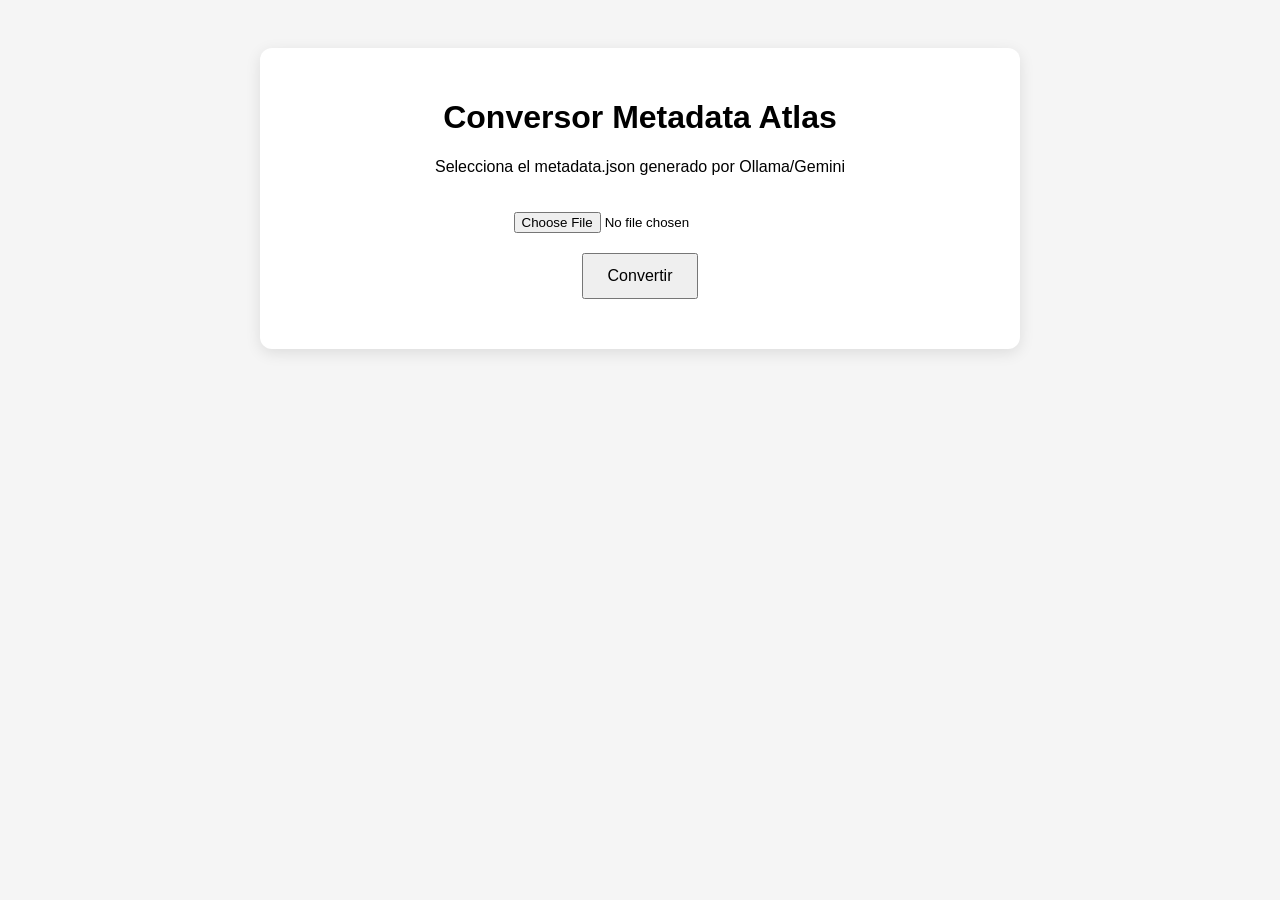
<file: Tools/convertidor_metadata-FINAL.html>
<!DOCTYPE html>
<html lang="es">
<head>
<meta charset="UTF-8">
<meta name="viewport" content="width=device-width, initial-scale=1.0">
<title>Conversor Metadata Atlas</title>

<style>
body{
    font-family:Arial,Helvetica,sans-serif;
    background:#f5f5f5;
    padding:40px;
    text-align:center;
}

.box{
    max-width:700px;
    margin:auto;
    background:white;
    padding:30px;
    border-radius:12px;
    box-shadow:0 4px 15px rgba(0,0,0,.1);
}

input{
    margin:20px 0;
}

button{
    padding:12px 24px;
    font-size:16px;
    cursor:pointer;
}

#status{
    margin-top:20px;
    color:#0a7a0a;
}
</style>
</head>
<body>

<div class="box">
    <h1>Conversor Metadata Atlas</h1>

    <p>
        Selecciona el metadata.json generado por Ollama/Gemini
    </p>

    <input type="file" id="fileInput" accept=".json">

    <br>

    <button id="convertBtn">
        Convertir
    </button>

    <div id="status"></div>
</div>

<script>

document.getElementById("convertBtn").addEventListener("click", async () => {

    const file = document.getElementById("fileInput").files[0];

    if(!file){
        alert("Selecciona un archivo JSON");
        return;
    }

    try{

        const text = await file.text();
        const source = JSON.parse(text);

        if(!Array.isArray(source.items)){
            alert("Este archivo no contiene 'items'");
            return;
        }

        const atlas = {};

        source.items.forEach(item => {

            atlas[item.filename] = {
                title: item.title || "",
                location: item.location || "",
                description: "",
                visible: true
            };

        });

        const output = JSON.stringify(atlas, null, 4);

        const blob = new Blob(
            [output],
            {type:"application/json"}
        );

        const url = URL.createObjectURL(blob);

        const a = document.createElement("a");
        a.href = url;
        a.download = "metadata.json";
        a.click();

        URL.revokeObjectURL(url);

        document.getElementById("status").textContent =
            `Convertidos ${source.items.length} elementos`;

    }
    catch(err){

        console.error(err);

        alert(
            "Error al leer el JSON.\n\n" +
            err.message
        );

    }

});

</script>

</body>
</html>
</file>
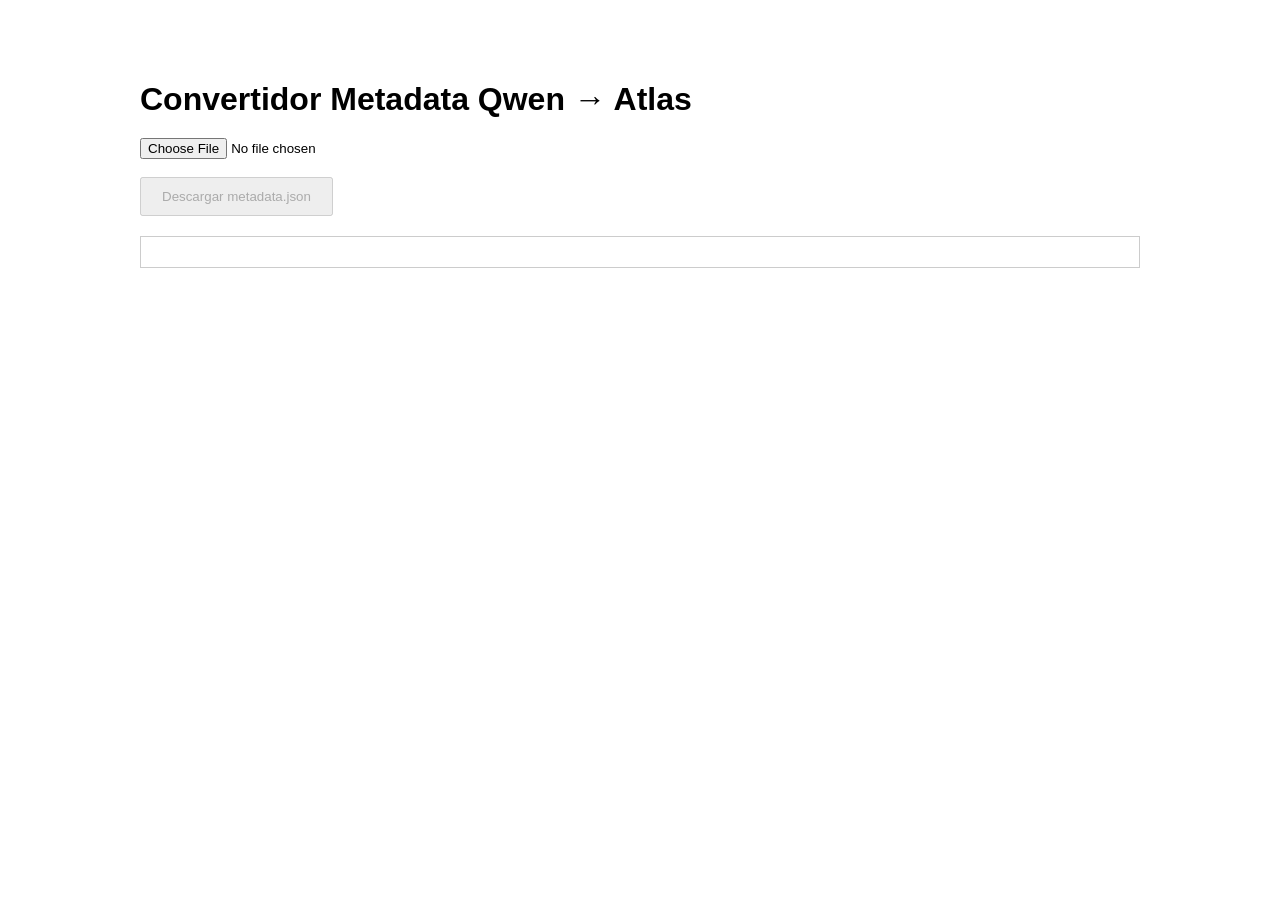
<file: Tools/convertidor_metadata.html>
<!DOCTYPE html>
<html lang="es">
<head>
<meta charset="UTF-8">
<title>Convertidor Metadata Qwen → Atlas</title>

<style>
body{
    font-family:Arial,sans-serif;
    max-width:1000px;
    margin:40px auto;
    padding:20px;
}

h1{
    margin-bottom:20px;
}

button{
    padding:10px 20px;
    cursor:pointer;
}

#preview{
    margin-top:20px;
    border:1px solid #ccc;
    padding:15px;
    max-height:500px;
    overflow:auto;
}

.item{
    padding:10px;
    border-bottom:1px solid #eee;
}

.filename{
    font-weight:bold;
}

.title{
    color:#0a66c2;
}

.location{
    color:#666;
}
</style>
</head>
<body>

<h1>Convertidor Metadata Qwen → Atlas</h1>

<input type="file" id="fileInput" accept=".json">

<br><br>

<button id="downloadBtn" disabled>
Descargar metadata.json
</button>

<div id="preview"></div>

<script>

let atlasMetadata = null;

document.getElementById("fileInput").addEventListener("change", async (e)=>{

    const file = e.target.files[0];

    if(!file) return;

    try{

        const text = await file.text();
        const data = JSON.parse(text);

        if(!Array.isArray(data.items)){
            alert("No parece un metadata.json generado por Qwen.");
            return;
        }

        atlasMetadata = {};

        const preview = document.getElementById("preview");
        preview.innerHTML = "";

        data.items.forEach(item=>{

            atlasMetadata[item.filename] = {
                title: item.title || "",
                location: item.location || "",
                description: item.description || "",
                visible: true
            };

            const div = document.createElement("div");
            div.className = "item";

            div.innerHTML = `
                <div class="filename">${item.filename}</div>
                <div class="title">${item.title || ""}</div>
                <div class="location">${item.location || ""}</div>
            `;

            preview.appendChild(div);
        });

        document.getElementById("downloadBtn").disabled = false;

        alert(
            "Conversión correcta.\n\n" +
            Object.keys(atlasMetadata).length +
            " elementos convertidos."
        );

    }catch(err){

        console.error(err);

        alert(
            "Error leyendo el archivo.\n\n" +
            err.message
        );
    }

});

document.getElementById("downloadBtn").addEventListener("click", ()=>{

    if(!atlasMetadata) return;

    const blob = new Blob(
        [
            JSON.stringify(
                atlasMetadata,
                null,
                4
            )
        ],
        {
            type:"application/json"
        }
    );

    const a = document.createElement("a");

    a.href = URL.createObjectURL(blob);
    a.download = "metadata.json";

    document.body.appendChild(a);

    a.click();

    a.remove();

    URL.revokeObjectURL(a.href);

});

</script>

</body>
</html>
</file>
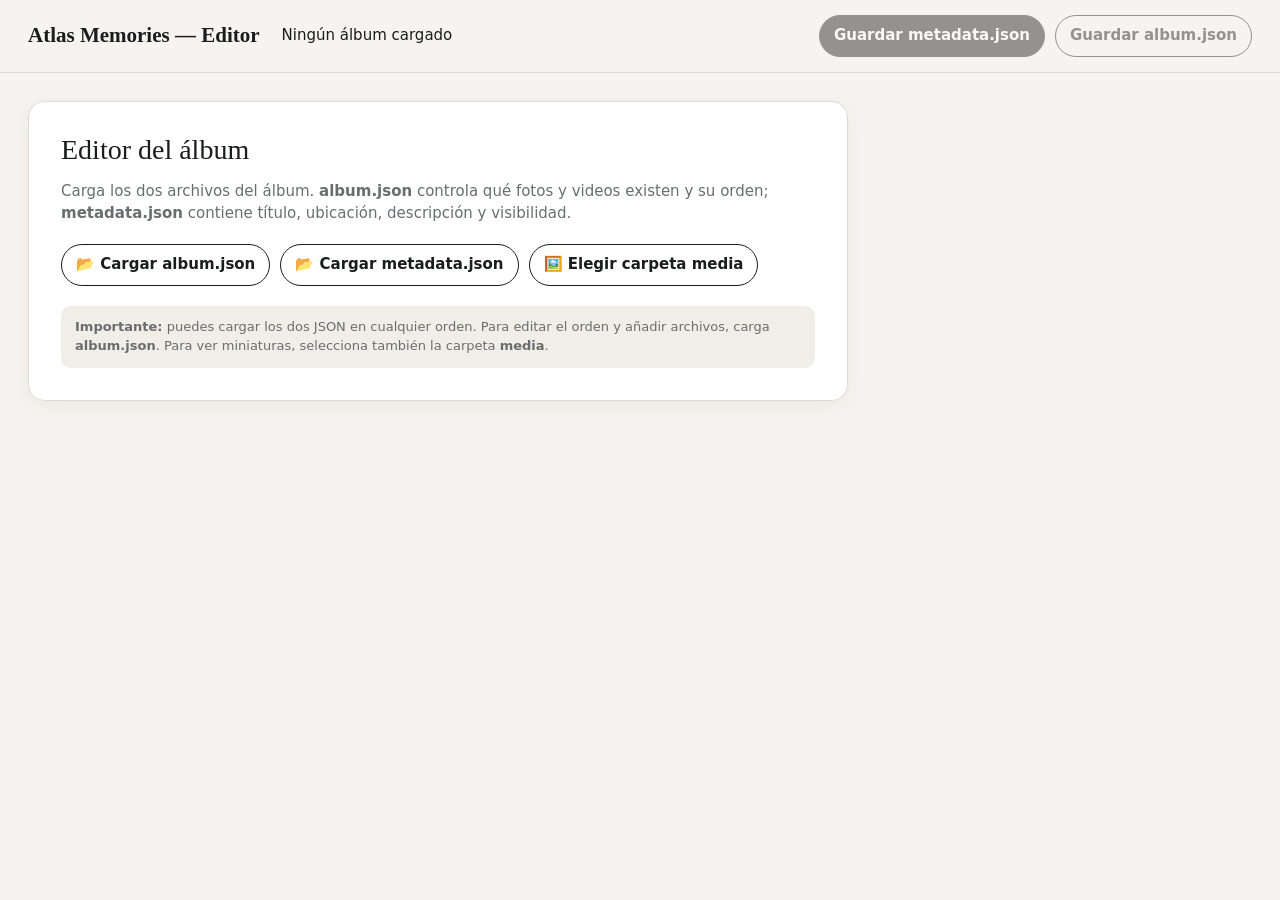
<file: Tools/editor_atlas.html>
<!doctype html>
<html lang="es">
<head>
<meta charset="utf-8">
<meta name="viewport" content="width=device-width, initial-scale=1">
<title>Atlas Memories — Editor de álbum</title>
<style>
:root{--ink:#1b1c1d;--muted:#6a6d70;--paper:#f6f4f0;--card:#fff;--line:#dedbd4;--accent:#b54b32;--changed:#fff4c8;--danger:#a33b2a;--ok:#356b3b}
*{box-sizing:border-box}
body{margin:0;color:var(--ink);font:15px/1.45 system-ui,-apple-system,BlinkMacSystemFont,"Segoe UI",sans-serif;background:var(--paper)}
header{position:sticky;top:0;z-index:10;padding:15px 28px;border-bottom:1px solid var(--line);background:rgba(246,244,240,.96);backdrop-filter:blur(12px)}
.bar{max-width:1400px;margin:auto;display:flex;gap:10px;align-items:center;flex-wrap:wrap}
h1{margin:0 12px 0 0;font:600 21px/1.1 Georgia,serif}.spacer{flex:1}
button,.button{border:1px solid var(--ink);border-radius:999px;cursor:pointer;padding:9px 14px;background:transparent;color:var(--ink);font:inherit;font-weight:600}
button:hover,.button:hover{background:#e9e5dd}
button.primary{background:var(--ink);color:#fff}
button.danger{border-color:var(--danger);color:var(--danger)}
button:disabled{opacity:.45;cursor:not-allowed}
input[type=file]{display:none}
main{max-width:1400px;margin:auto;padding:28px}
.intro{max-width:820px;padding:32px;border:1px solid var(--line);border-radius:16px;background:var(--card);box-shadow:0 5px 20px #483a2410}
.intro h2{font:500 28px/1.15 Georgia,serif;margin:0 0 10px}.intro p{color:var(--muted)}
.load-buttons{display:flex;gap:10px;flex-wrap:wrap;margin:20px 0}
.notice,.status{margin-top:16px;padding:12px 14px;border-radius:10px;background:#f1eee8;color:var(--muted);font-size:13px}
.status strong{color:var(--ink)}
#workspace[hidden]{display:none}
.tools{display:flex;gap:10px;align-items:center;flex-wrap:wrap;margin-bottom:18px}
#search{flex:1;min-width:220px;max-width:520px;padding:10px 14px;border:1px solid var(--line);border-radius:999px;font:inherit;background:#fff}
.count{color:var(--muted)}
.grid{display:grid;grid-template-columns:repeat(auto-fit,minmax(540px,1fr));gap:18px}
.entry{display:grid;grid-template-columns:minmax(180px,38%) 1fr;gap:18px;padding:15px;border:1px solid var(--line);border-radius:16px;background:#fff}
.entry.changed{border-color:#d69d16;background:var(--changed)}
.entry.new{border-color:#5b8a5b;background:#f2f8f2}
.entry.deleted{opacity:.55;border-color:var(--danger);background:#f9e7e1}
.preview{aspect-ratio:4/5;min-height:220px;overflow:hidden;position:relative;border-radius:10px;background:#e8e5df;display:grid;place-items:center;color:var(--muted);text-align:center}
.preview img,.preview video{width:100%;height:100%;object-fit:cover}
.filename{position:absolute;right:0;bottom:0;left:0;padding:5px 7px;color:#fff;background:#0009;font-size:11px;white-space:nowrap;overflow:hidden;text-overflow:ellipsis}
.badge{display:inline-block;padding:3px 7px;border-radius:999px;background:#eee;color:#666;font-size:11px;margin-bottom:8px}
.badge.new{background:#dff0df;color:#276027}.badge.deleted{background:#f0d4ce;color:#8b2e20}
label.field{display:block;margin:0 0 12px;color:var(--muted);font-size:12px;font-weight:700;letter-spacing:.055em;text-transform:uppercase}
input[type=text],input[type=number],textarea{display:block;width:100%;margin-top:5px;padding:9px 10px;border:1px solid var(--line);border-radius:8px;background:#fff;color:var(--ink);font:inherit}
textarea{min-height:92px;resize:vertical}
.actions{display:flex;gap:7px;flex-wrap:wrap;margin-top:4px}
.actions button{padding:7px 10px;font-size:13px}
.order{display:flex;align-items:center;gap:8px;margin-bottom:12px}
.order label{flex:1;margin:0;color:var(--muted);font-size:12px;font-weight:700;text-transform:uppercase}
.order input{width:80px;text-align:center}
.empty{padding:50px;text-align:center;color:var(--muted)}
</style>
</head>
<body>
<header>
  <div class="bar">
    <h1>Atlas Memories — Editor</h1>
    <span id="status">Ningún álbum cargado</span>
    <span class="spacer"></span>
    <button id="saveMetadata" class="primary" disabled>Guardar metadata.json</button>
    <button id="saveAlbum" disabled>Guardar album.json</button>
  </div>
</header>

<main>
<section id="intro" class="intro">
  <h2>Editor del álbum</h2>
  <p>Carga los dos archivos del álbum. <strong>album.json</strong> controla qué fotos y videos existen y su orden; <strong>metadata.json</strong> contiene título, ubicación, descripción y visibilidad.</p>
  <div class="load-buttons">
    <label class="button" for="albumInput">📂 Cargar album.json</label>
    <input id="albumInput" type="file" accept=".json,application/json">
    <label class="button" for="metadataInput">📂 Cargar metadata.json</label>
    <input id="metadataInput" type="file" accept=".json,application/json">
    <label class="button" for="mediaFolderInput">🖼️ Elegir carpeta media</label>
    <input id="mediaFolderInput" type="file" webkitdirectory directory multiple>
  </div>
  <div class="notice" id="loadStatus">
    <strong>Importante:</strong> puedes cargar los dos JSON en cualquier orden. Para editar el orden y añadir archivos, carga <strong>album.json</strong>. Para ver miniaturas, selecciona también la carpeta <strong>media</strong>.
  </div>
</section>

<section id="workspace" hidden>
  <div class="status" id="projectStatus"></div>
  <div class="tools">
    <button id="addFiles">➕ Añadir fotos/videos</button>
    <input id="addFilesInput" type="file" accept="image/*,video/*" multiple>
    <button id="applyOrder">Aplicar orden escrito</button>
    <button id="sortAsc">📅 Fecha ↑ (Antiguas primero)</button>
    <button id="sortDesc">📅 Fecha ↓ (Recientes primero)</button>
    <button id="restoreDeleted">Restaurar eliminados</button>
    <input id="search" type="search" placeholder="Buscar archivo, título, ubicación o descripción…">
    <span id="count" class="count"></span>
  </div>
  <div id="grid" class="grid"></div>
  <div id="empty" class="empty" hidden>No hay elementos que coincidan.</div>
</section>
</main>

<script>
"use strict";
(() => {
  const $ = id => document.getElementById(id);

  const state = {
    album:null,
    metadata:null,
    entries:[],
    deleted:new Set(),
    newFiles:new Map(),
    media:new Map(),
    albumLoaded:false,
    metadataLoaded:false
  };

  const isVideo = name => /\.(mp4|mov|m4v|webm|avi|mkv)$/i.test(name || "");

  function fileName(item){
    return item?.file || item?.filename || item?.relative_path || "";
  }

  function metadataMap(raw){
    if(!raw || typeof raw !== "object" || Array.isArray(raw)) return {};
    const out={};
    for(const [key,value] of Object.entries(raw)){
      if(value && typeof value === "object" && !Array.isArray(value)) out[key]=value;
    }
    return out;
  }

  function formatDate(value){
    if(!value) return "";
    const m=String(value).match(/^(\d{4})[:-](\d{2})[:-](\d{2})(?:[ T](\d{2}):(\d{2}):(\d{2}))?/);
    if(!m) return String(value);
    return `${m[1]}:${m[2]}:${m[3]} ${m[4]||"00"}:${m[5]||"00"}:${m[6]||"00"}`;
  }

  function rebuildEntries(){
    if(!state.albumLoaded && !state.metadataLoaded) return;

    const md=metadataMap(state.metadata);
    if(state.albumLoaded){
      const items=Array.isArray(state.album.items) ? state.album.items : [];
      state.entries=items.map((item,i)=>{
        const file=fileName(item);
        const extra=md[file] || {};
        return {
          file,
          filename:file,
          type:item.type || (isVideo(file) ? "video":"photo"),
          date:formatDate(item.date || extra.date || ""),
          title:extra.title || "",
          location:extra.location || "",
          description:extra.description || "",
          visible:extra.visible !== false,
          __oldAlbum:item,
          __new:false,
          __order:i+1
        };
      });
    } else {
      state.entries=Object.entries(md).map(([file,extra],i)=>({
        file,
        filename:file,
        type:extra.type || (isVideo(file) ? "video":"photo"),
        date:formatDate(extra.date || ""),
        title:extra.title || "",
        location:extra.location || "",
        description:extra.description || "",
        visible:extra.visible !== false,
        __oldAlbum:null,
        __new:false,
        __order:i+1
      }));
    }

    render();
    updateStatus();
  }

  function render(){
    const grid=$("grid");
    grid.innerHTML="";

    state.entries.forEach((item,index)=>{
      const article=document.createElement("article");
      article.className="entry";
      if(state.deleted.has(item)) article.classList.add("deleted");
      if(item.__new) article.classList.add("new");

      const preview=document.createElement("div");
      preview.className="preview";

      const media=state.media.get(item.file.toLowerCase());
      if(media){
        if(media.type==="video"){
          const v=document.createElement("video");
          v.src=media.url; v.muted=true; v.controls=true; v.preload="metadata";
          preview.appendChild(v);
        }else{
          const img=document.createElement("img");
          img.src=media.url; img.alt=item.file;
          preview.appendChild(img);
        }
      }else{
        preview.textContent=item.type==="video" ? "🎥 VIDEO" : "🖼️ FOTO";
      }

      const fn=document.createElement("div");
      fn.className="filename"; fn.textContent=item.file;
      preview.appendChild(fn);

      const fields=document.createElement("div");

      const badge=document.createElement("span");
      badge.className="badge";
      badge.textContent=state.deleted.has(item) ? "Marcado para eliminar" : (item.__new ? "Nuevo archivo" : "Elemento");
      if(state.deleted.has(item)) badge.classList.add("deleted");
      if(item.__new && !state.deleted.has(item)) badge.classList.add("new");
      fields.appendChild(badge);

      const order=document.createElement("div");
      order.className="order";
      const orderLabel=document.createElement("label");
      orderLabel.textContent="Orden";
      const orderInput=document.createElement("input");
      orderInput.type="number"; orderInput.min="1"; orderInput.step="1"; orderInput.value=index+1;
      orderInput.addEventListener("input",()=>{ item.__order=Number(orderInput.value)||index+1; article.classList.add("changed"); });
      orderLabel.appendChild(orderInput);
      order.appendChild(orderLabel);
      fields.appendChild(order);

      function addText(label,key){
        const l=document.createElement("label");
        l.className="field"; l.textContent=label;
        let input=document.createElement("textarea");
        if(key!=="description") input=document.createElement("input");
        if(key==="date") input.placeholder="YYYY:MM:DD HH:MM:SS";
        input.value=item[key] ?? "";
        input.addEventListener("input",()=>{
          item[key]=input.value;
          article.classList.add("changed");
        });
        l.appendChild(input);
        fields.appendChild(l);
      }

      addText("Fecha","date");
      addText("Título","title");
      addText("Ubicación","location");
      addText("Descripción","description");

      const actions=document.createElement("div");
      actions.className="actions";

      const up=document.createElement("button");
      up.textContent="↑ Subir";
      up.disabled=index===0 || state.deleted.has(item);
      up.onclick=()=>move(index,-1);

      const down=document.createElement("button");
      down.textContent="↓ Bajar";
      down.disabled=index===state.entries.length-1 || state.deleted.has(item);
      down.onclick=()=>move(index,1);

      const del=document.createElement("button");
      del.className="danger";
      del.textContent=state.deleted.has(item) ? "Marcado" : "🗑 Eliminar";
      del.disabled=state.deleted.has(item);
      del.onclick=()=>{state.deleted.add(item);render();};

      actions.append(up,down,del);
      fields.appendChild(actions);

      article.append(preview,fields);
      grid.appendChild(article);
    });

    filter();
  }

  function move(index,direction){
    const target=index+direction;
    if(target<0 || target>=state.entries.length) return;
    [state.entries[index],state.entries[target]]=[state.entries[target],state.entries[index]];
    render();
  }

  function applyOrder(){
    const active=state.entries.filter(x=>!state.deleted.has(x));
    active.forEach((item,index)=>{
      if(!Number.isFinite(Number(item.__order))) item.__order=index+1;
    });
    active.sort((a,b)=>Number(a.__order)-Number(b.__order));
    const deleted=state.entries.filter(x=>state.deleted.has(x));
    state.entries=active.concat(deleted);
    state.entries.forEach((x,i)=>x.__order=i+1);
    render();
  }

  function sortByDate(ascending = true){
    const active=state.entries.filter(x=>!state.deleted.has(x));
    active.sort((a, b) => {
      const dateA = a.date ? a.date.replace(/[:-]/g, "") : "";
      const dateB = b.date ? b.date.replace(/[:-]/g, "") : "";
      
      if (!dateA && !dateB) return 0;
      if (!dateA) return 1;
      if (!dateB) return -1;
      
      return ascending ? dateA.localeCompare(dateB) : dateB.localeCompare(dateA);
    });
    
    const deleted=state.entries.filter(x=>state.deleted.has(x));
    state.entries=active.concat(deleted);
    state.entries.forEach((x,i)=>x.__order=i+1);
    render();
  }

  function filter(){
    const term=$("search").value.trim().toLowerCase();
    let shown=0;
    [...$("grid").children].forEach((card,i)=>{
      const item=state.entries[i];
      const text=[item.file,item.date,item.title,item.location,item.description].join(" ").toLowerCase();
      const hit=!state.deleted.has(item) && (!term || text.includes(term));
      card.hidden=!hit;
      if(hit) shown++;
    });
    $("count").textContent=`${shown} visibles / ${state.entries.length} total`;
    $("empty").hidden=shown!==0;
  }

  function updateStatus(){
    const pending=state.newFiles.size;
    $("projectStatus").innerHTML =
      `album.json: <strong>${state.albumLoaded ? (state.album.id||"cargado")+" · "+state.entries.length+" elementos" : "no cargado"}</strong> · `+
      `metadata.json: <strong>${state.metadataLoaded ? "cargado" : "no cargado"}</strong>`+
      (pending ? ` · <strong>${pending} archivo(s) nuevo(s)</strong> pendiente(s) de copiar a media/` : "");
    $("status").textContent=state.albumLoaded ? `${state.entries.length} elementos` : "Metadata cargada";
    $("saveMetadata").disabled=!state.metadataLoaded && !state.albumLoaded;
    $("saveAlbum").disabled=!state.albumLoaded;
  }

  function showWorkspace(){
    $("intro").hidden=false;
    $("workspace").hidden=false;
    updateStatus();

    const ls=$("loadStatus");
    if(ls){
      ls.innerHTML =
        `<strong>Archivos cargados:</strong> ` +
        `${state.albumLoaded ? "✅ album.json" : "⬜ album.json"} · ` +
        `${state.metadataLoaded ? "✅ metadata.json" : "⬜ metadata.json"} · ` +
        `${state.media.size ? "✅ carpeta media" : "⬜ carpeta media (opcional)"}`;
    }
  }

  async function readJsonFile(file){
    return JSON.parse(await file.text());
  }

  $("albumInput").addEventListener("change",async e=>{
    const file=e.target.files?.[0];
    if(!file) return;
    try{
      state.album=await readJsonFile(file);
      if(!Array.isArray(state.album.items)) throw new Error("Este album.json no contiene un campo items.");
      state.albumLoaded=true;
      showWorkspace();
      rebuildEntries();
      showWorkspace();
    }catch(err){ alert("No pude cargar album.json:\n"+err.message); }
  });

  $("metadataInput").addEventListener("change",async e=>{
    const file=e.target.files?.[0];
    if(!file) return;
    try{
      state.metadata=await readJsonFile(file);
      state.metadataLoaded=true;
      showWorkspace();
      rebuildEntries();
      showWorkspace();
    }catch(err){ alert("No pude cargar metadata.json:\n"+err.message); }
  });

  $("mediaFolderInput").addEventListener("change",e=>{
    for(const old of state.media.values()) URL.revokeObjectURL(old.url);
    state.media.clear();
    for(const file of e.target.files || []){
      const url=URL.createObjectURL(file);
      state.media.set(file.name.toLowerCase(),{url,type:isVideo(file.name)?"video":"photo"});
    }
    if(!state.albumLoaded && !state.metadataLoaded) return;
    render();
  });

  $("addFiles").addEventListener("click",()=>$("addFilesInput").click());

  $("addFilesInput").addEventListener("change",e=>{
    let added=0;
    const existing=new Set(state.entries.map(x=>x.file.toLowerCase()));

    for(const file of e.target.files || []){
      const key=file.name.toLowerCase();
      if(existing.has(key)) continue;

      const m=file.name.match(/^(20\d{2})(\d{2})(\d{2})[_-](\d{2})(\d{2})(\d{2})/);
      const date=m ? `${m[1]}:${m[2]}:${m[3]} ${m[4]}:${m[5]}:${m[6]}` : "";

      const item={
        file:file.name,filename:file.name,
        type:isVideo(file.name)?"video":"photo",
        date,title:"",location:"",description:"",visible:true,
        __oldAlbum:null,__new:true,__order:state.entries.length+1
      };

      state.entries.push(item);
      state.newFiles.set(file.name,file);
      const url=URL.createObjectURL(file);
      state.media.set(key,{url,type:item.type});
      existing.add(key);
      added++;
    }

    e.target.value="";
    if(added){
      showWorkspace();
      render();
      updateStatus();
    }
  });

  $("applyOrder").addEventListener("click",applyOrder);
  $("sortAsc").addEventListener("click",()=>sortByDate(true));
  $("sortDesc").addEventListener("click",()=>sortByDate(false));

  $("restoreDeleted").addEventListener("click",()=>{
    state.deleted.clear();
    render();
    updateStatus();
  });

  $("search").addEventListener("input",filter);

  function cleanMetadata(){
    const result={};
    for(const item of state.entries){
      if(state.deleted.has(item)) continue;
      const file=item.file;
      if(!file) continue;
      result[file]={
        title:item.title || "",
        location:item.location || "",
        description:item.description || "",
        visible:item.visible !== false
      };
    }
    return result;
  }

  function buildAlbum(){
    const album=state.album ? JSON.parse(JSON.stringify(state.album)) : {
      id:"album",generated:new Date().toISOString(),total:0,items:[]
    };

    const oldByFile=new Map((album.items||[]).map(x=>[x.file,x]));
    album.items=state.entries
      .filter(item=>!state.deleted.has(item))
      .map(item=>{
        const old=oldByFile.get(item.file) || {};
        return {
          ...old,
          type:item.type || old.type || (isVideo(item.file)?"video":"photo"),
          file:item.file,
          date:formatDate(item.date || old.date || "")
        };
      });

    album.total=album.items.length;
    return album;
  }

  function downloadJson(filename,data){
    const blob=new Blob([JSON.stringify(data,null,2)+"\n"],{type:"application/json"});
    const url=URL.createObjectURL(blob);
    const a=document.createElement("a");
    a.href=url;a.download=filename;
    document.body.appendChild(a);a.click();a.remove();
    setTimeout(()=>URL.revokeObjectURL(url),1000);
  }

  $("saveMetadata").addEventListener("click",()=>{
    downloadJson("metadata.json",cleanMetadata());
    state.metadata=cleanMetadata();
    updateStatus();
  });

  $("saveAlbum").addEventListener("click",()=>{
    if(!state.albumLoaded){alert("Primero carga album.json.");return;}
    const album=buildAlbum();
    downloadJson("album.json",album);
    state.album=album;
    state.entries=album.items.map((item,i)=>{
      const old=state.entries.find(x=>x.file===item.file) || {};
      return {...old,...item,__oldAlbum:item,__new:false,__order:i+1};
    });
    state.newFiles.clear();
    state.deleted.clear();
    render();
    updateStatus();
  });

})();
</script>
</body>
</html>
</file>
